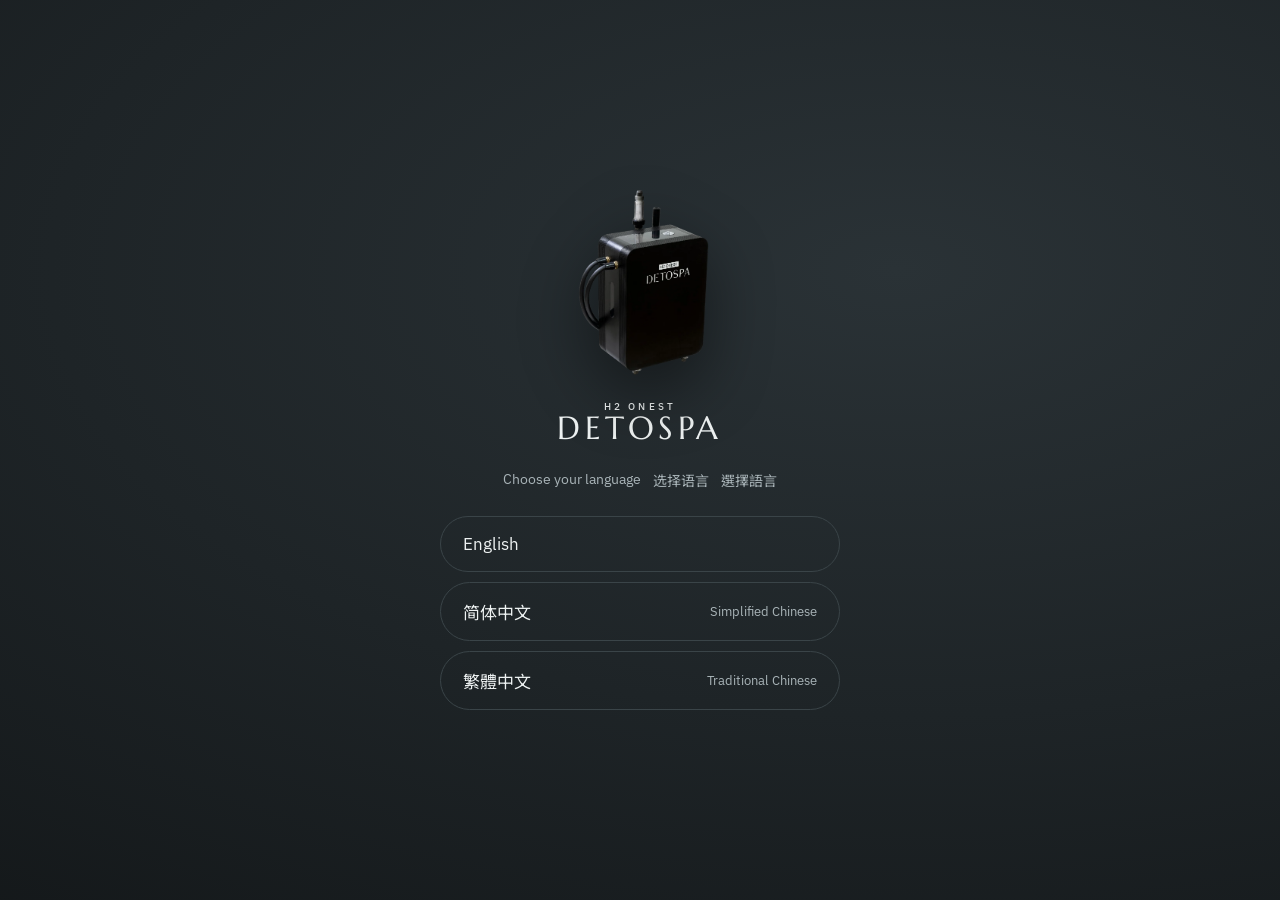
<file: index.html>
<!doctype html>
<html lang="en">
<head>
<meta charset="utf-8">
<meta name="viewport" content="width=device-width, initial-scale=1, viewport-fit=cover">
<meta name="robots" content="noindex, nofollow">
<title>DETOSPA</title>
<meta name="description" content="H2 ONEST DETOSPA — English · 简体中文 · 繁體中文">
<meta name="theme-color" content="#1e2427">
<link rel="icon" href="assets/img/favicon.svg" type="image/svg+xml">
<link rel="preconnect" href="https://fonts.googleapis.com">
<link rel="preconnect" href="https://fonts.gstatic.com" crossorigin>
<link rel="stylesheet" href="https://fonts.googleapis.com/css2?family=Marcellus&family=IBM+Plex+Sans:wght@400;500&family=Noto+Sans+SC:wght@400;500&family=Noto+Sans+TC:wght@400;500&display=swap">
<style>
:root{--ink:#14181a;--graphite:#1e2427;--on-dark:#eef2f2;--muted:#a9b4b8;--line:#3a4448;--review:#f0b37a;color-scheme:dark}
*{box-sizing:border-box}
body{margin:0;min-height:100vh;background:radial-gradient(120% 90% at 70% 30%,#2a3236 0%,var(--graphite) 55%,var(--ink) 100%);color:var(--on-dark);font-family:"IBM Plex Sans",system-ui,sans-serif;display:grid;place-items:center}
main{width:100%;max-width:440px;padding-block:48px;padding-left:max(20px,env(safe-area-inset-left,0px));padding-right:max(20px,env(safe-area-inset-right,0px));display:grid;justify-items:center;gap:26px;text-align:center}
img{width:150px;height:auto;filter:drop-shadow(0 24px 32px rgba(0,0,0,.45))}
.mark{display:grid;line-height:1}
.mark small{font-weight:500;font-size:10px;letter-spacing:.32em}
.mark span{font-family:"Marcellus",serif;font-size:32px;letter-spacing:.14em}
h1{margin:0;font-weight:400;font-size:14px;color:var(--muted);display:flex;flex-wrap:wrap;justify-content:center;gap:4px 12px}
h1 span:lang(zh-Hans){font-family:"Noto Sans SC",sans-serif}
h1 span:lang(zh-Hant){font-family:"Noto Sans TC",sans-serif}
ul{list-style:none;margin:0;padding:0;display:grid;gap:10px;width:100%}
a{display:flex;justify-content:space-between;align-items:center;gap:12px;padding:16px 22px;border:1px solid var(--line);border-radius:999px;color:var(--on-dark);text-decoration:none;font-size:17px}
a:lang(zh-Hans){font-family:"Noto Sans SC",sans-serif}
a:lang(zh-Hant){font-family:"Noto Sans TC",sans-serif}
a:hover,a:focus-visible{background:var(--on-dark);color:var(--ink);outline:none}
a small{color:var(--muted);font-size:13px;font-family:"IBM Plex Sans",sans-serif}
a:hover small,a:focus-visible small{color:#5b6569}
a[data-saved]::after{content:"";width:7px;height:7px;border-radius:50%;background:#6f9ea8;margin-left:auto;order:2}
a[data-saved] small{order:3}
.note{font-family:ui-monospace,monospace;font-size:12px;color:var(--review);border:1px solid #6b4a2b;border-radius:4px;padding:6px 10px}
</style>
</head>
<body>
<main id="choose">
  <img src="assets/img/product.webp" width="789" height="978" alt="H2 ONEST DETOSPA">
  <div class="mark"><small>H2 ONEST</small><span>DETOSPA</span></div>
  <h1><span lang="en">Choose your language</span><span lang="zh-Hans">选择语言</span><span lang="zh-Hant">選擇語言</span></h1>
  <ul>
<li><a href="en/" data-lang="en" lang="en" hreflang="en">English</a></li>
<li><a href="zh-hans/" data-lang="zh-hans" lang="zh-Hans" hreflang="zh-Hans">简体中文 <small>Simplified Chinese</small></a></li>
<li><a href="zh-hant/" data-lang="zh-hant" lang="zh-Hant" hreflang="zh-Hant">繁體中文 <small>Traditional Chinese</small></a></li>
  </ul>
</main>
<script>
(function () {
  var KEY = 'detospa-lang', saved = null;
  try { saved = localStorage.getItem(KEY); } catch (e) {}
  var links = document.querySelectorAll('a[data-lang]');
  var target = null;
  links.forEach(function (a) {
    if (a.getAttribute('data-lang') === saved) { a.setAttribute('data-saved', ''); target = a; }
    a.addEventListener('click', function () { try { localStorage.setItem(KEY, a.getAttribute('data-lang')); } catch (e) {} });
  });
  /* Return visitors go straight to the language they chose before.
     No country or IP detection; #choose always shows this screen. */
  if (target && location.hash !== '#choose') location.replace(target.href);
})();
</script>
</body>
</html>
</file>
